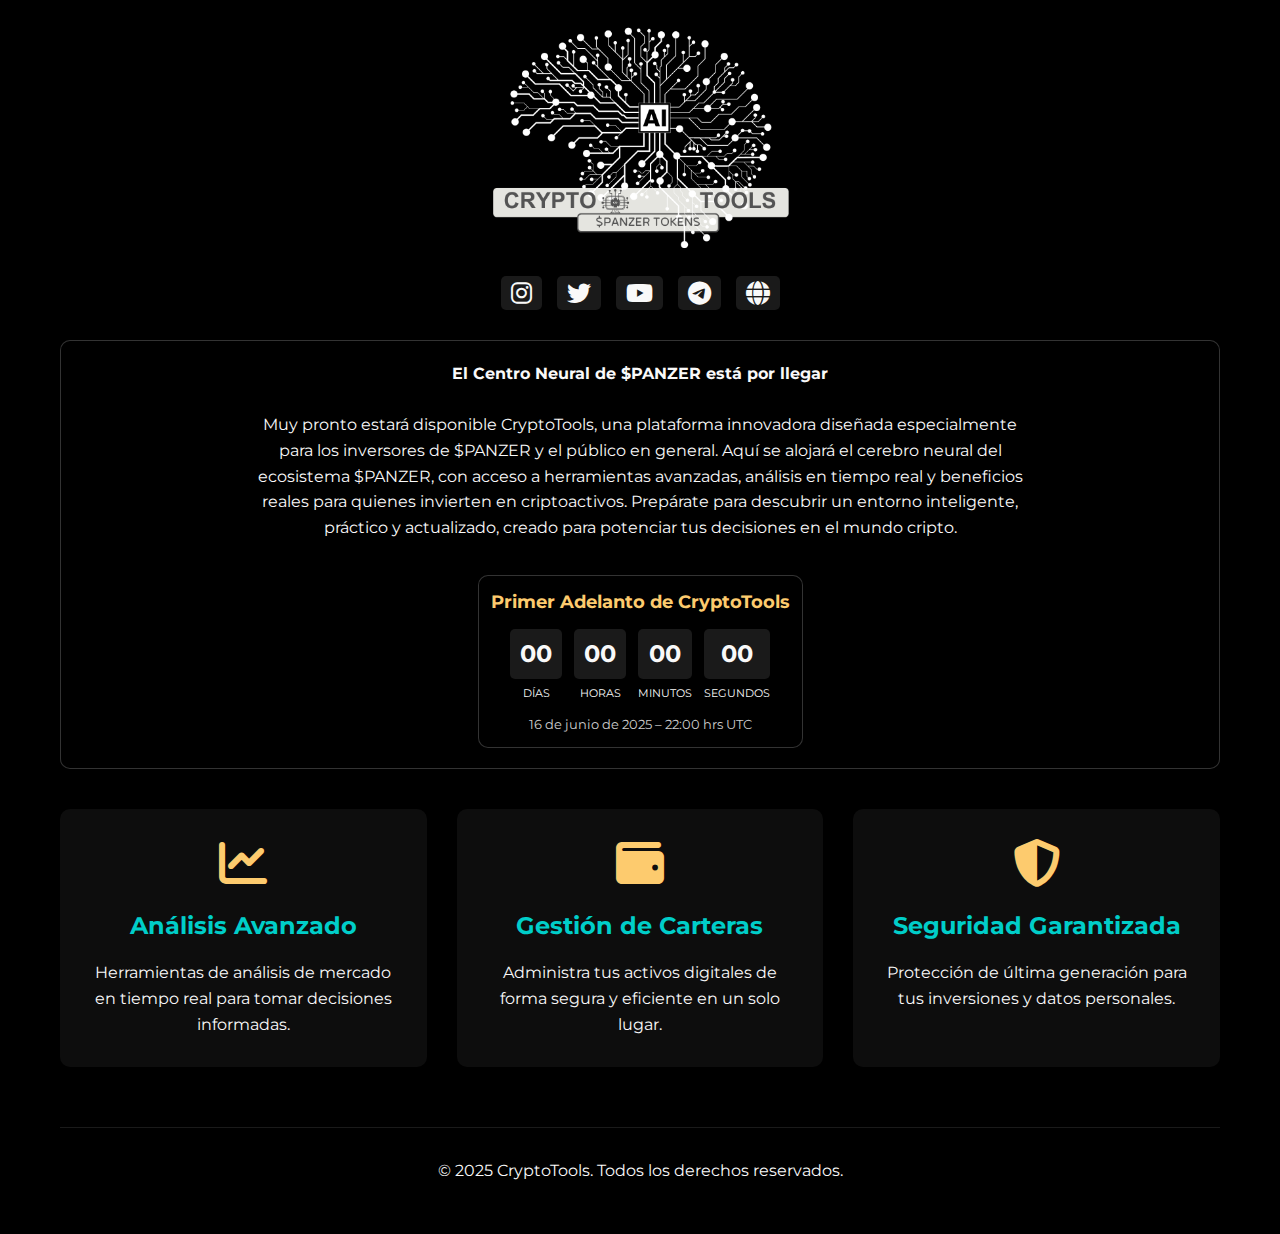
<file: index.html>
<!DOCTYPE html>
<html lang="es">
<head>
  <meta charset="UTF-8" />
  <meta name="viewport" content="width=device-width, initial-scale=1.0"/>
  <title>CryptoTools - Próximamente</title>
  <link rel="icon" href="favicon.ico" type="image/x-icon" />
  <link rel="preconnect" href="https://fonts.googleapis.com" />
  <link rel="preconnect" href="https://fonts.gstatic.com" crossorigin />
  <link href="https://fonts.googleapis.com/css2?family=Montserrat:wght@400;600;700&display=swap" rel="stylesheet"/>
  <link rel="stylesheet" href="https://cdnjs.cloudflare.com/ajax/libs/font-awesome/6.4.0/css/all.min.css"/>
  <style>
    :root {
      --primary-color: #6c5ce7;
      --secondary-color: #00cec9;
      --accent-color: #fdcb6e;
      --dark-color: #1a1a1a;
      --light-color: #f9f9f9;
    }

    * {
      margin: 0;
      padding: 0;
      box-sizing: border-box;
    }

    body {
      font-family: 'Montserrat', sans-serif;
      background-color: #000000;
      color: var(--light-color);
      line-height: 1.6;
      position: relative;
    }

    .container {
      max-width: 1200px;
      margin: 0 auto;
      padding: 20px;
      position: relative;
    }

    header {
      text-align: center;
      position: relative;
      z-index: 10;
    }

    .logo {
      max-width: 420px;
      width: 100%;
      height: auto;
      margin: 0 auto 20px;
      display: block;
    }

    .social-links {
      display: flex;
      justify-content: center;
      gap: 15px;
      margin-bottom: 30px;
      flex-wrap: wrap;
    }

    .social-link {
      color: var(--light-color);
      font-size: 1.2rem;
      transition: color 0.3s ease;
      text-decoration: none;
      display: flex;
      align-items: center;
      gap: 5px;
      background-color: rgba(255,255,255,0.1);
      padding: 5px 10px;
      border-radius: 5px;
    }

    .social-link:hover {
      color: var(--accent-color);
      background-color: rgba(255,255,255,0.2);
    }

    .social-link i {
      font-size: 1.5rem;
    }

    .hero {
      text-align: center;
      padding: 20px;
      background-color: #000000;
      border: 1px solid rgba(255,255,255,0.2);
      border-radius: 10px;
      margin-bottom: 40px;
      position: relative;
    }

    .subtitle {
      font-size: 1rem;
      margin-bottom: 20px;
      color: var(--light-color);
      max-width: 800px;
      margin-left: auto;
      margin-right: auto;
      padding: 0 10px;
    }

    .countdown {
      background-color: #000000;
      border: 1px solid rgba(255, 255, 255, 0.2);
      padding: 12px;
      border-radius: 10px;
      display: inline-block;
      margin-top: 15px;
      max-width: 90%;
    }

    .countdown-title {
      font-size: 1.1rem;
      margin-bottom: 12px;
      color: var(--accent-color);
    }

    .countdown-timer {
      display: flex;
      justify-content: center;
      gap: 12px;
      flex-wrap: wrap;
    }

    .countdown-item {
      text-align: center;
    }

    .countdown-number {
      font-size: 1.5rem;
      font-weight: bold;
      background-color: rgba(255,255,255,0.1);
      padding: 6px 10px;
      border-radius: 5px;
      display: block;
      min-width: 50px;
    }

    .countdown-label {
      font-size: 0.7rem;
      margin-top: 5px;
      text-transform: uppercase;
    }

    .countdown-date {
      font-size: 0.8rem;
      color: #ccc;
      margin-top: 10px;
    }

    .features {
      display: grid;
      grid-template-columns: repeat(auto-fit, minmax(300px, 1fr));
      gap: 30px;
      margin-bottom: 60px;
    }

    .feature-card {
      background-color: rgba(255,255,255,0.05);
      padding: 30px;
      border-radius: 10px;
      text-align: center;
      transition: transform 0.3s ease;
    }

    .feature-card:hover {
      transform: translateY(-10px);
      background-color: rgba(255,255,255,0.1);
    }

    .feature-icon {
      font-size: 3rem;
      color: var(--accent-color);
      margin-bottom: 20px;
    }

    .feature-title {
      font-size: 1.5rem;
      margin-bottom: 15px;
      color: var(--secondary-color);
    }

    footer {
      text-align: center;
      padding: 30px 0;
      border-top: 1px solid rgba(255,255,255,0.1);
    }

    @media (max-width: 768px) {
      .logo {
        max-width: 300px;
      }

      .subtitle {
        font-size: 0.95rem;
      }

      .countdown-number {
        font-size: 1.2rem;
        min-width: 40px;
      }

      .countdown-label {
        font-size: 0.6rem;
      }

      .countdown-title {
        font-size: 1rem;
      }
    }
  </style>
</head>
<body>
  <div class="container">
    <header>
      <img src="CRYPTO TOOLS.png" alt="CryptoTools Logo" class="logo" />
      <div class="social-links">
        <a href="https://www.instagram.com/armypanzercto?igsh=NDl1ejNraHllY2U5&utm_source=qr" class="social-link" target="_blank">
          <i class="fab fa-instagram"></i>
        </a>
        <a href="https://x.com/armypanzercto?s=21" class="social-link" target="_blank">
          <i class="fab fa-twitter"></i>
        </a>
        <a href="https://youtube.com/@armypanzercto?si=WuoVf0fVKYNLZ5kN" class="social-link" target="_blank">
          <i class="fab fa-youtube"></i>
        </a>
        <a href="https://t.me/ArmyPanzer" class="social-link" target="_blank">
          <i class="fab fa-telegram"></i>
        </a>
        <a href="https://armypanzercto.com/" class="social-link" target="_blank">
          <i class="fas fa-globe"></i>
        </a>
      </div>
    </header>

    <section class="hero">
      <p class="subtitle">
        <strong>El Centro Neural de $PANZER está por llegar</strong><br><br>
        Muy pronto estará disponible CryptoTools, una plataforma innovadora diseñada especialmente para los inversores de $PANZER y el público en general. Aquí se alojará el cerebro neural del ecosistema $PANZER, con acceso a herramientas avanzadas, análisis en tiempo real y beneficios reales para quienes invierten en criptoactivos. Prepárate para descubrir un entorno inteligente, práctico y actualizado, creado para potenciar tus decisiones en el mundo cripto.
      </p>

      <div class="countdown">
        <h2 class="countdown-title">Primer Adelanto de CryptoTools</h2>
        <div class="countdown-timer" id="countdown">
          <div class="countdown-item">
            <span class="countdown-number" id="days">00</span>
            <span class="countdown-label">Días</span>
          </div>
          <div class="countdown-item">
            <span class="countdown-number" id="hours">00</span>
            <span class="countdown-label">Horas</span>
          </div>
          <div class="countdown-item">
            <span class="countdown-number" id="minutes">00</span>
            <span class="countdown-label">Minutos</span>
          </div>
          <div class="countdown-item">
            <span class="countdown-number" id="seconds">00</span>
            <span class="countdown-label">Segundos</span>
          </div>
        </div>
        <div class="countdown-date">16 de junio de 2025 – 22:00 hrs UTC</div>
      </div>
    </section>

    <section class="features">
      <div class="feature-card">
        <i class="fas fa-chart-line feature-icon"></i>
        <h3 class="feature-title">Análisis Avanzado</h3>
        <p>Herramientas de análisis de mercado en tiempo real para tomar decisiones informadas.</p>
      </div>
      <div class="feature-card">
        <i class="fas fa-wallet feature-icon"></i>
        <h3 class="feature-title">Gestión de Carteras</h3>
        <p>Administra tus activos digitales de forma segura y eficiente en un solo lugar.</p>
      </div>
      <div class="feature-card">
        <i class="fas fa-shield-alt feature-icon"></i>
        <h3 class="feature-title">Seguridad Garantizada</h3>
        <p>Protección de última generación para tus inversiones y datos personales.</p>
      </div>
    </section>

    <footer>
      <p>&copy; 2025 CryptoTools. Todos los derechos reservados.</p>
    </footer>
  </div>

  <script>
    const targetDate = new Date('2025-06-16T22:00:00Z');
    const countdown = setInterval(function() {
      const now = new Date().getTime();
      const distance = targetDate - now;

      const days = Math.floor(distance / (1000 * 60 * 60 * 24));
      const hours = Math.floor((distance % (1000 * 60 * 60 * 24)) / (1000 * 60 * 60));
      const minutes = Math.floor((distance % (1000 * 60 * 60)) / (1000 * 60));
      const seconds = Math.floor((distance % (1000 * 60)) / 1000);

      document.getElementById("days").innerHTML = days.toString().padStart(2, '0');
      document.getElementById("hours").innerHTML = hours.toString().padStart(2, '0');
      document.getElementById("minutes").innerHTML = minutes.toString().padStart(2, '0');
      document.getElementById("seconds").innerHTML = seconds.toString().padStart(2, '0');

      if (distance < 0) {
        clearInterval(countdown);
        document.getElementById("countdown").innerHTML = "<h3>¡Ya está disponible!</h3>";
      }
    }, 1000);
  </script>
</body>
</html>
</file>
